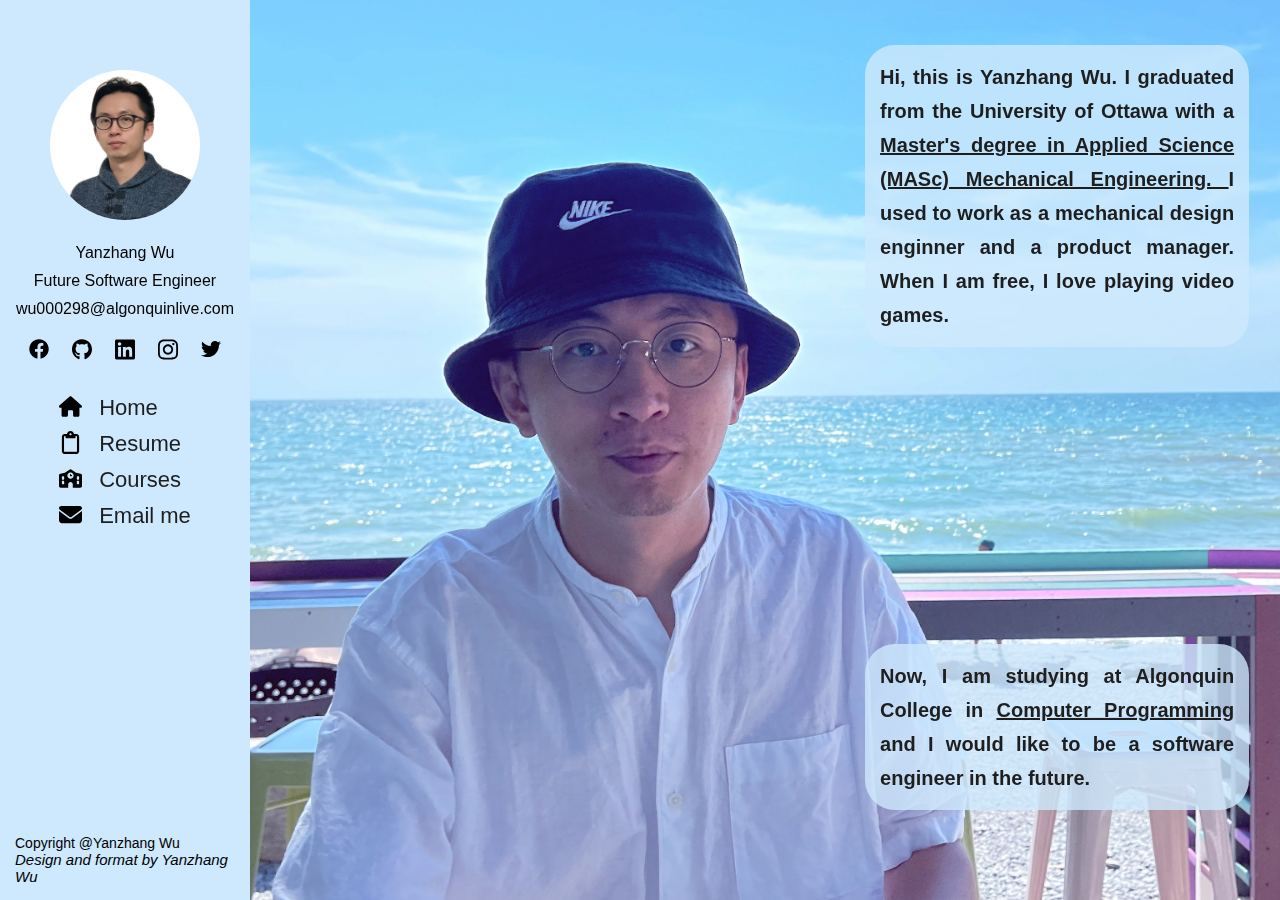
<file: index.html>
<!DOCTYPE html>
<html lang="en">

<head>
    <meta charset="UTF-8">
    <meta http-equiv="X-UA-Compatible" content="IE=edge">
    <meta name="viewport" content="width=device-width, initial-scale=1.0">
    <title>Yanzhang Wu</title>

    <link rel="stylesheet" type="text/css" href="./styles/index.css">
</head>

<body>

    <!-- Hamburger menu -->
    <div class="hamburger_menu">
        <input type="checkbox" id="toggle">
        <label for="toggle">
            <span class="hamburger_container">
                <span></span>
                <span></span>
            </span>
        </label>

        <!-- Header -->
        <header class="header">
            <div class="prev-introduction">
                <img class="head-photo" src="./Images/headphoto.jpg" alt="Yanzhang head photo">

                <div class="contact">
                    <p class="">Yanzhang Wu</p>
                    <p class="">Future Software Engineer</p>
                    <p class="">wu000298@algonquinlive.com </p>
                </div>

                <div class="nav-container">
                    <ul class="social-media">
                        <li class="icon-link-item">
                            <a class="icon-link" href="https://www.facebook.com/profile.php?id=100087453994097">
                                <img src="./Images/icons/facebook.svg" alt="facebook icon">
                            </a>
                        </li>
                        <li class="icon-link-item">
                            <a class="icon-link" href="https://github.com/yzwu990/">
                                <img src="./Images/icons/github.svg" alt="github icon">
                            </a>
                        </li>
                        <li class="icon-link-item">
                            <a class="icon-link" href="https://www.linkedin.com/in/yanzhang-wu-731852236/">
                                <img src="./Images/icons/linkedin.svg" alt="linkedin icon">
                            </a>
                        </li>
                        <li class="icon-link-item">
                            <a class="icon-link" href="https://www.instagram.com/yzyzyzwu/">
                                <img src="./Images/icons/instagram.svg" alt="instagram icon">
                            </a>
                        </li>
                        <li class="icon-link-item">
                            <a class="icon-link" href="https://twitter.com/yzwu990">
                                <img src="./Images/icons/twitter.svg" alt="twitter icon">
                            </a>
                        </li>
                    </ul>
                </div>
            </div>

            <!-- Navigation Menu -->
            <nav id="navbar" class="navbar">
                <div class="">
                    <ul class="">
                        <li class="nav-item">
                            <a class="nav-link" href="index.html">Home</a>
                        </li>
                        <li class="nav-item">
                            <a class="nav-link" href="resume.html">Resume</a>
                        </li>
                        <li class="nav-item">
                            <a class="nav-link" href="courses.html">Courses</a>
                        </li>
                        <li class="nav-item">
                            <a class="nav-link" href="mailto:wu000298@algonquinlive.com" target="_blank">Email me</a>
                        </li>
                    </ul>
                </div>
            </nav>
        </header>

    </div>



    <!-- Page's main content -->
    <main id="main-index" class="main">
        <div class="intro1">
            <p>
                Hi, this is Yanzhang Wu. I graduated from the University of Ottawa
                with a
                <a href="https://catalogue.uottawa.ca/en/graduate/master-applied-science-mechanical-engineering/">
                    <b>
                        Master's degree in Applied Science (MASc) Mechanical
                        Engineering.
                    </b>
                </a>
                I used to work as a mechanical design enginner and a product
                manager. When I am free, I love playing video games.
            </p>
        </div>


        <div id="uottawa" class="uottawa">
            <img src="./Images/uOttawa.png" alt="logo of the University of Ottawa">
            <p>The University of Ottawa (French: Université d'Ottawa) is the largest English-French bilingual
                university in the world. The main campus locates in Ottawa, Ontario, Canada. In the 2022 U.S. News &
                World Report Best Global University Ranking, the university placed 199th in the world, and eighth in
                Canada, tied with the University of Waterloo.</p>
        </div>


        <div class="intro2">
            <p> Now, I am
                studying at Algonquin College in
                <a href="https://www.algonquincollege.com/sat/program/computer-programming/">
                    <b>
                        Computer Programming
                    </b>

                </a>
                and I
                would like to be a software engineer in the future.
            </p>
        </div>


        <div id="algonquin" class="algonquin">
            <img src="./Images/Algonquin_College_logo.png" alt="">
            <p>Algonquin College of Applied Arts and Technology is a publicly funded English-language college located in
                Ottawa, Ontario, Canada. It has been ranked among the Top 50 Research Colleges in Canada and has been
                recognized as one of Canada's top innovation leaders.</p>
        </div>
    </main>


    <span class="loader"></span>


    <!-- Footer -->
    <footer>
        <div>
            <p>Copyright @Yanzhang Wu</p>
            <p class="design">Design and format by Yanzhang Wu</p>
        </div>
    </footer>



</body>

</html>
</file>
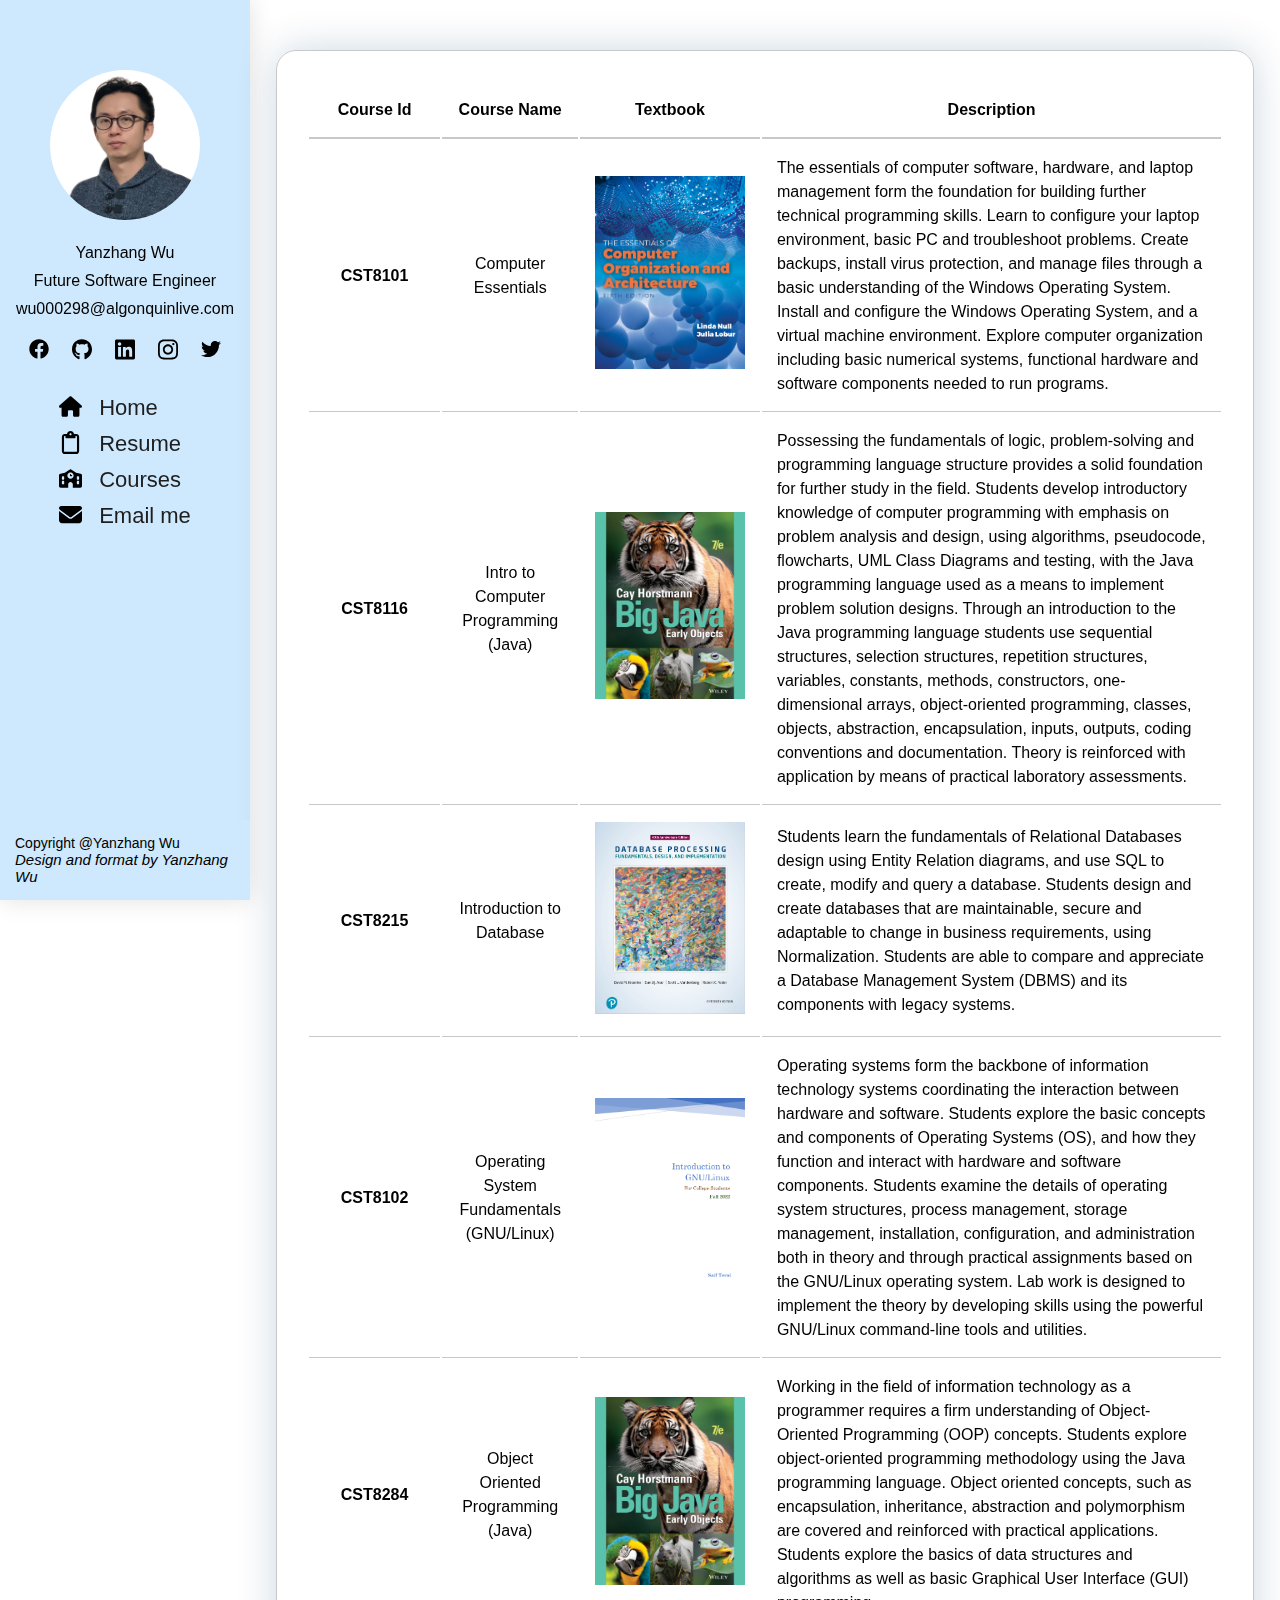
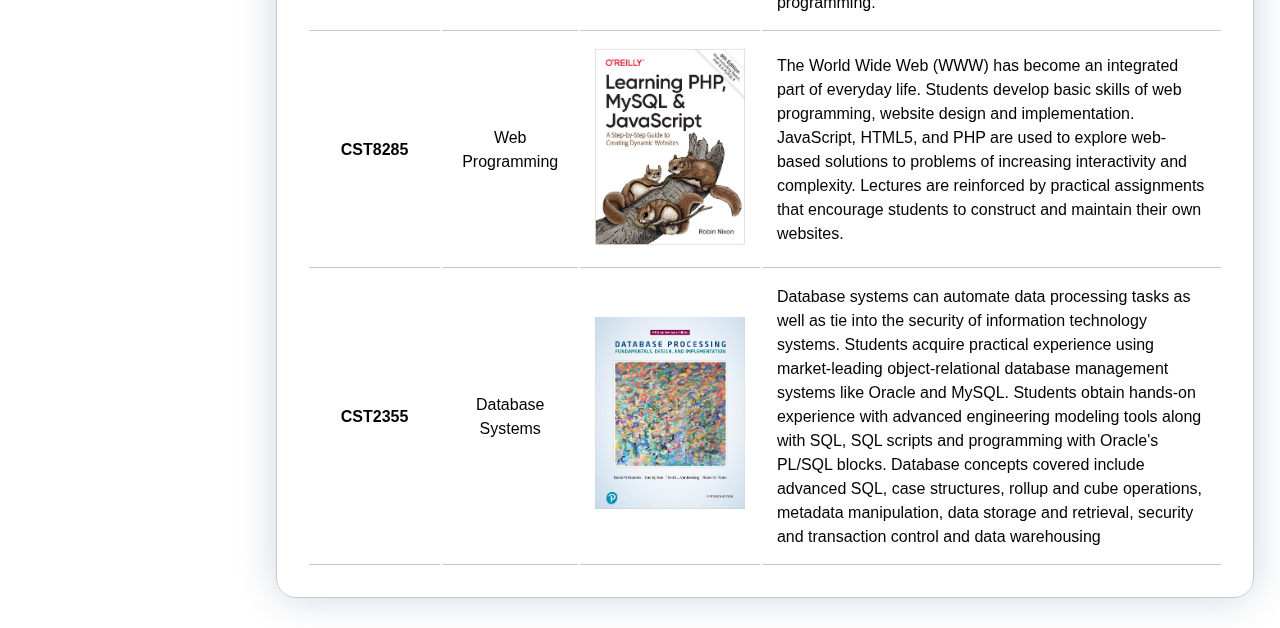
<file: courses.html>
<!DOCTYPE html>
<html lang="en">

<head>
    <meta charset="UTF-8">
    <meta http-equiv="X-UA-Compatible" content="IE=edge">
    <meta name="viewport" content="width=device-width, initial-scale=1.0">
    <title>Yanzhang Wu</title>
    <link rel="stylesheet" type="text/css" href="./styles/index.css">
    <link rel="stylesheet" type="text/css" href="./styles/courses.css">
</head>

<body>

    <!-- Hamburger menu -->
    <div class="hamburger_menu">
        <input type="checkbox" id="toggle">
        <label for="toggle">
            <span class="hamburger_container">
                <span></span>
                <span></span>
            </span>
        </label>
        <!-- Header -->
        <header class="header">
            <div class="prev-introduction">
                <img class="head-photo" src="./Images/headphoto.jpg" alt="Yanzhang head photo">

                <div class="contact">
                    <p class="">Yanzhang Wu</p>
                    <p class="">Future Software Engineer</p>
                    <p class="">wu000298@algonquinlive.com </p>
                </div>


                <div class="nav-container">
                    <ul class="social-media">
                        <li class="icon-link-item">
                            <a class="icon-link" href="https://www.facebook.com/profile.php?id=100087453994097">
                                <img src="./Images/icons/facebook.svg" alt="facebook icon">
                            </a>
                        </li>
                        <li class="icon-link-item">
                            <a class="icon-link" href="https://github.com/yzwu990/">
                                <img src="./Images/icons/github.svg" alt="github icon">
                            </a>
                        </li>
                        <li class="icon-link-item">
                            <a class="icon-link" href="https://www.linkedin.com/in/yanzhang-wu-731852236/">
                                <img src="./Images/icons/linkedin.svg" alt="linkedin icon">
                            </a>
                        </li>
                        <li class="icon-link-item">
                            <a class="icon-link" href="https://www.instagram.com/yzyzyzwu/">
                                <img src="./Images/icons/instagram.svg" alt="instagram icon">
                            </a>
                        </li>
                        <li class="icon-link-item">
                            <a class="icon-link" href="https://twitter.com/yzwu990">
                                <img src="./Images/icons/twitter.svg" alt="twitter icon">
                            </a>
                        </li>
                    </ul>
                </div>
            </div>

            <!-- Navigation Menu -->
            <nav id="navbar" class="navbar">
                <div class="">
                    <ul class="">
                        <li class="nav-item">
                            <a class="nav-link" href="index.html">Home</a>
                        </li>
                        <li class="nav-item">
                            <a class="nav-link" href="resume.html">Resume</a>
                        </li>
                        <li class="nav-item">
                            <a class="nav-link" href="courses.html">Courses</a>
                        </li>
                        <li class="nav-item">
                            <a class="nav-link" href="mailto:wu000298@algonquinlive.com" target="_blank">Email me</a>
                        </li>
                    </ul>
                </div>
            </nav>
        </header>

    </div>


    <!-- Page's main content -->
    <main id="main-courses" class="main">
        <!-- <div id="filters" class="filters-section">
            <div class="filters-main-container">

                <div>
                    <form class="filters-form">

                        <div class="filters-form-item search-bar-container">
                            <div><label for="search">Search</label></div>
                            <input type="search" id="search" name="search" placeholder="Search...">
                        </div>

                        <div class="filters-form-item filter-by-levels-container">
                            <div><label for="filter">Filter by</label></div>
                            <select id="filter" name="filter" class="general-select filter-select">
                                <option value="level1">Level 1</option>
                                <option value="level2">Level 2</option>
                                <option value="level3">Level 3</option>
                            </select>
                        </div>

                        <div class="filters-form-item sort-by-container">
                            <div><label for="sort">Sort Course ID by</label></div>
                            <select id="sort" name="sort" class="general-select sort-by-select">
                                <option value="low-to-high">Low to high</option>
                                <option value="high-to-low">High to low</option>
                            </select>
                        </div>

                        <div class="filters-form-item submit">
                            <button type="submit"> Apply filter </button>
                            <button type="reset"> Reset </button>
                        </div>




                    </form>

                </div>

            </div>
        </div> -->

        <div id="courses-tables" class="courses-tables-section">

            <div class="table-container">
                <table class="course-table">
                    <thead class="thead-row">
                        <tr>
                            <th scope="col" class="col-short">Course Id</th>
                            <th scope="col" class="col-short">Course Name</th>
                            <th scope="col" class="col-short">Textbook</th>
                            <th scope="col" class="col-long">Description</th>
                        </tr>
                    </thead>
                    <tbody>
                        <tr>
                            <th scope="row" class="col-short">CST8101</th>
                            <td class="col-short">Computer Essentials</td>
                            <td class="col-short"><img
                                    src="./Images/Testbook/TheEssentialofComputerOrganization&Architecture.png"
                                    alt="The Essential of Computer Organization& Architecture"></td>
                            <td class="col-long">The essentials of computer software, hardware, and laptop
                                management form the foundation for building further technical programming skills.
                                Learn to configure your laptop environment, basic PC and troubleshoot problems.
                                Create backups, install virus protection, and manage files through a basic
                                understanding of the Windows Operating System. Install and configure the Windows
                                Operating System, and a virtual machine environment. Explore computer organization
                                including basic numerical systems, functional hardware and software components
                                needed to run programs.</td>
                        </tr>
                        <tr>
                            <th scope="row" class="col-short">CST8116</th>
                            <td class="col-short">Intro to Computer Programming (Java)</td>
                            <td class="col-short"><img src="./Images/Testbook/BigJavaEarlyObjects.png"
                                    alt="Big Java Early Objects">
                            </td>
                            <td class="col-long">Possessing the fundamentals of logic, problem-solving and
                                programming language structure provides a solid foundation for further study in the
                                field. Students develop introductory knowledge of computer programming with emphasis
                                on problem analysis and design, using algorithms, pseudocode, flowcharts, UML Class
                                Diagrams and testing, with the Java programming language used as a means to
                                implement problem solution designs. Through an introduction to the Java programming
                                language students use sequential structures, selection structures, repetition
                                structures, variables, constants, methods, constructors, one-dimensional arrays,
                                object-oriented programming, classes, objects, abstraction, encapsulation, inputs,
                                outputs, coding conventions and documentation. Theory is reinforced with application
                                by means of practical laboratory assessments.</td>
                        </tr>
                        <tr>
                            <th scope="row" class="col-short">CST8215</th>
                            <td class="col-short">Introduction to Database</td>
                            <td class="col-short"><img src="./Images/Testbook/DatabaseProcessing.png"
                                    alt="Database Processing"></td>
                            <td class="col-long">Students learn the fundamentals of Relational Databases design
                                using Entity Relation diagrams, and use SQL to create, modify and query a database.
                                Students design and create databases that are maintainable, secure and adaptable to
                                change in business requirements, using Normalization. Students are able to compare
                                and appreciate a Database Management System (DBMS) and its components with legacy
                                systems.</td>
                        </tr>
                        <tr>
                            <th scope="row" class="col-short">CST8102</th>
                            <td class="col-short">Operating System Fundamentals (GNU/Linux)</td>
                            <td class="col-short"><img src="./Images/Testbook/IntroductiontoGNULinux.png"
                                    alt="Introduction to GNU Linux"></td>
                            <td class="col-long">Operating systems form the backbone of information technology
                                systems coordinating the interaction between hardware and software. Students explore
                                the basic concepts and components of Operating Systems (OS), and how they function
                                and interact with hardware and software components. Students examine the details of
                                operating system structures, process management, storage management, installation,
                                configuration, and administration both in theory and through practical assignments
                                based on the GNU/Linux operating system. Lab work is designed to implement the
                                theory by developing skills using the powerful GNU/Linux command-line tools and
                                utilities.</td>
                        </tr>

                        <tr>
                            <th scope="row" class="col-short">CST8284</th>
                            <td class="col-short">Object Oriented Programming (Java)</td>
                            <td class="col-short"><img src="./Images/Testbook/BigJavaEarlyObjects.png"
                                    alt="Big Java Early Objects"></td>
                            <td class="col-long">Working in the field of information technology as a programmer
                                requires a firm understanding of Object-Oriented Programming (OOP) concepts.
                                Students explore object-oriented programming methodology using the Java programming
                                language. Object oriented concepts, such as encapsulation, inheritance, abstraction
                                and polymorphism are covered and reinforced with practical applications. Students
                                explore the basics of data structures and algorithms as well as basic Graphical User
                                Interface (GUI) programming.</td>
                        </tr>

                        <tr>
                            <th scope="row" class="col-short">CST8285</th>
                            <td class="col-short">Web Programming</td>
                            <td class="col-short"><img src="./Images/Testbook/LearningPHP,MySQLandJavaScript.png"
                                    alt="Learning PHP, MySQL and JavaScript"></td>
                            <td class="col-long">The World Wide Web (WWW) has become an integrated part of everyday
                                life. Students develop basic skills of web programming, website design and
                                implementation. JavaScript, HTML5, and PHP are used to explore web-based solutions
                                to problems of increasing interactivity and complexity. Lectures are reinforced by
                                practical assignments that encourage students to construct and maintain their own
                                websites.</td>
                        </tr>

                        <tr>
                            <th scope="row" class="col-short">CST2355</th>
                            <td class="col-short">Database Systems</td>
                            <td class="col-short"><img src="./Images/Testbook/DatabaseProcessing.png"
                                    alt="Database Processing"></td>
                            <td class="col-long">Database systems can automate data processing tasks as well as tie
                                into the security of information technology systems. Students acquire practical
                                experience using market-leading object-relational database management systems like
                                Oracle and MySQL. Students obtain hands-on experience with advanced engineering
                                modeling tools along with SQL, SQL scripts and programming with Oracle's PL/SQL
                                blocks. Database concepts covered include advanced SQL, case structures, rollup and
                                cube operations, metadata manipulation, data storage and retrieval, security and
                                transaction control and data warehousing</td>
                        </tr>






                    </tbody>

                </table>
            </div>

        </div>
    </main>

    <!-- footer -->
    <footer>
        <div>
            <p>Copyright @Yanzhang Wu</p>
            <p class="design">Design and format by Yanzhang Wu</p>
        </div>
    </footer>

</body>

</html>
</file>
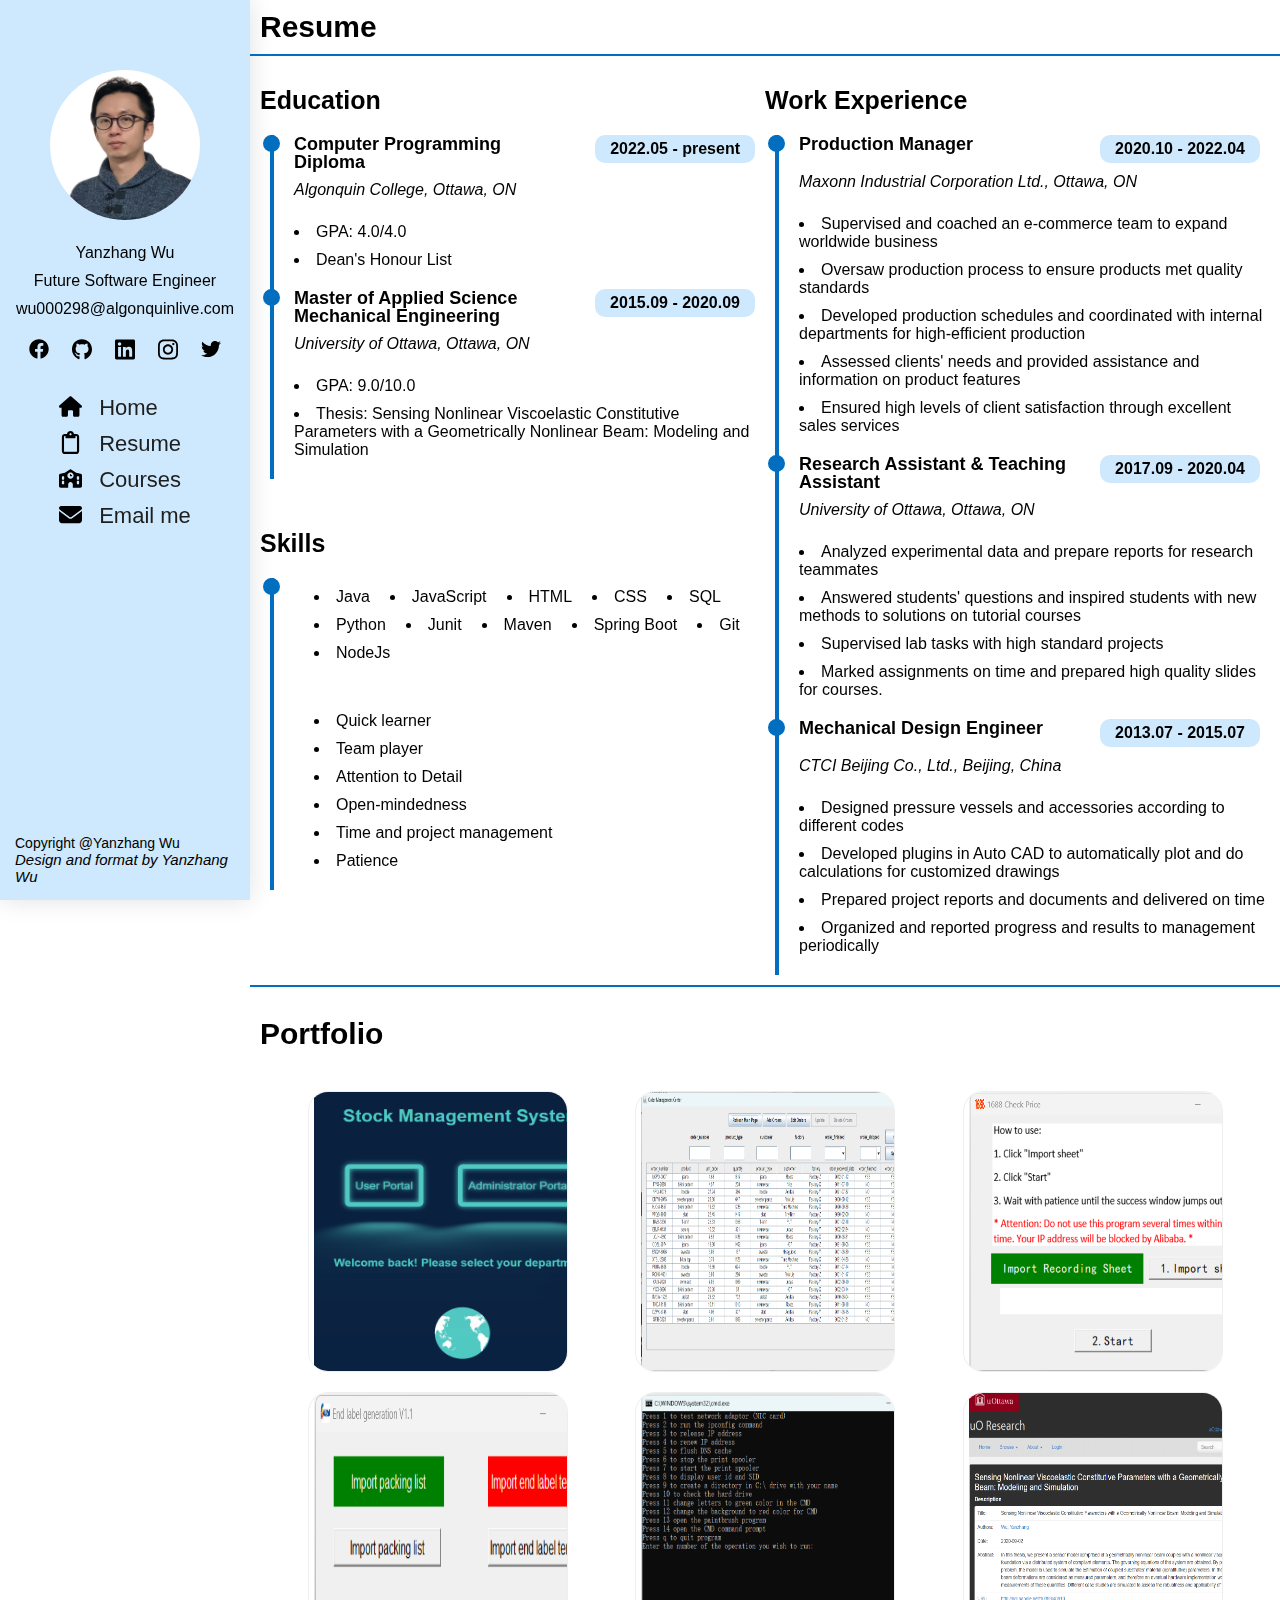
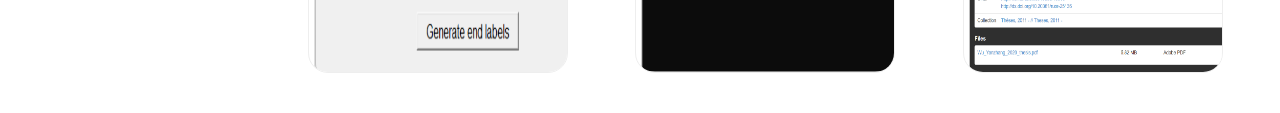
<file: resume.html>
<!DOCTYPE html>
<html lang="en">

<head>
    <meta charset="UTF-8">
    <meta http-equiv="X-UA-Compatible" content="IE=edge">
    <meta name="viewport" content="width=device-width, initial-scale=1.0">
    <title>Yanzhang Wu</title>
    <link rel="stylesheet" type="text/css" href="./styles/index.css">
    <link rel="stylesheet" type="text/css" href="./styles/resume.css">
</head>

<body>

    <!-- Hamburger menu -->
    <div class="hamburger_menu">
        <input type="checkbox" id="toggle">
        <label for="toggle">
            <span class="hamburger_container">
                <span></span>
                <span></span>
            </span>
        </label>
        <!-- Header -->
        <header class="header">
            <div class="prev-introduction">
                <img class="head-photo" src="./Images/headphoto.jpg" alt="Yanzhang head photo">

                <div class="contact">
                    <p class="">Yanzhang Wu</p>
                    <p class="">Future Software Engineer</p>
                    <p class="">wu000298@algonquinlive.com </p>
                </div>


                <div class="nav-container">
                    <ul class="social-media">
                        <li class="icon-link-item">
                            <a class="icon-link" href="https://www.facebook.com/profile.php?id=100087453994097">
                                <img src="./Images/icons/facebook.svg" alt="facebook icon">
                            </a>
                        </li>
                        <li class="icon-link-item">
                            <a class="icon-link" href="https://github.com/yzwu990/">
                                <img src="./Images/icons/github.svg" alt="github icon">
                            </a>
                        </li>
                        <li class="icon-link-item">
                            <a class="icon-link" href="https://www.linkedin.com/in/yanzhang-wu-731852236/">
                                <img src="./Images/icons/linkedin.svg" alt="linkedin icon">
                            </a>
                        </li>
                        <li class="icon-link-item">
                            <a class="icon-link" href="https://www.instagram.com/yzyzyzwu/">
                                <img src="./Images/icons/instagram.svg" alt="instagram icon">
                            </a>
                        </li>
                        <li class="icon-link-item">
                            <a class="icon-link" href="https://twitter.com/yzwu990">
                                <img src="./Images/icons/twitter.svg" alt="twitter icon">
                            </a>
                        </li>
                    </ul>
                </div>
            </div>

            <!-- Navigation Menu -->
            <nav id="navbar" class="navbar">
                <div class="">
                    <ul class="">
                        <li class="nav-item">
                            <a class="nav-link" href="index.html">Home</a>
                        </li>
                        <li class="nav-item">
                            <a class="nav-link" href="resume.html">Resume</a>
                        </li>
                        <li class="nav-item">
                            <a class="nav-link" href="courses.html">Courses</a>
                        </li>
                        <li class="nav-item">
                            <a class="nav-link" href="mailto:wu000298@algonquinlive.com" target="_blank">Email me</a>
                        </li>
                    </ul>
                </div>
            </nav>
        </header>

    </div>


    <!-- Page's main content -->
    <main id="main-resume" class="main">
        <section id="resume" class="resume-section">

            <div class="resume-main-container">
                <h2>Resume</h2>
                <div class="resume-main-row">
                    <div class="education-container">
                        <h3>
                            Education
                        </h3>
                        <div class="resume-item">
                            <div class="resume-item-title">
                                <h4>Computer Programming Diploma</h4>
                                <h5>2022.05 - present</h5>
                            </div>
                            <p class="institute">Algonquin College, Ottawa, ON</p>
                            <ul>
                                <li>GPA: 4.0/4.0</li>
                                <li>Dean's Honour List </li>
                            </ul>

                        </div>
                        <div class="resume-item">
                            <div class="resume-item-title">
                                <h4>Master of Applied Science Mechanical Engineering</h4>
                                <h5>2015.09 - 2020.09
                                </h5>
                            </div>
                            <p class="institute">University of Ottawa, Ottawa, ON</p>
                            <ul>
                                <li>GPA: 9.0/10.0</li>
                                <li>Thesis: Sensing Nonlinear Viscoelastic Constitutive Parameters with a Geometrically
                                    Nonlinear Beam: Modeling and Simulation</li>
                            </ul>
                        </div>

                        <div class="skill-container">
                            <h3>Skills</h3>

                            <div class="resume-item">

                                <ul class="hard-skills">
                                    <li>Java</li>
                                    <li>JavaScript</li>
                                    <li>HTML</li>
                                    <li>CSS</li>
                                    <li>SQL</li>
                                    <li>Python</li>
                                    <li>Junit</li>
                                    <li>Maven</li>
                                    <li>Spring Boot</li>
                                    <li>Git</li>
                                    <li>NodeJs</li>
                                </ul>

                                <ul class="soft-skills">
                                    <li>Quick learner</li>
                                    <li>Team player</li>
                                    <li>Attention to Detail</li>
                                    <li>Open-mindedness </li>
                                    <li>Time and project management</li>
                                    <li>Patience</li>
                                </ul>



                            </div>


                        </div>



                    </div>


                    <div class="experience-container">
                        <h3>
                            Work Experience
                        </h3>
                        <div class="resume-item">
                            <div class="resume-item-title">
                                <h4>Production Manager</h4>
                                <h5>2020.10 - 2022.04</h5>
                            </div>
                            <p class="institute">Maxonn Industrial Corporation Ltd., Ottawa, ON</p>
                            <ul>
                                <li>Supervised and coached an e-commerce team to expand worldwide business</li>
                                <li>Oversaw production process to ensure products met quality standards </li>
                                <li>Developed production schedules and coordinated with internal departments for
                                    high-efficient production</li>
                                <li>Assessed clients' needs and provided assistance and information on product features
                                </li>
                                <li>Ensured high levels of client satisfaction through excellent sales services</li>

                            </ul>
                        </div>

                        <div class="resume-item">
                            <div class="resume-item-title">
                                <h4>Research Assistant &amp; Teaching Assistant</h4>
                                <h5>2017.09 - 2020.04</h5>
                            </div>
                            <p class="institute">University of Ottawa, Ottawa, ON</p>
                            <ul>
                                <li>Analyzed experimental data and prepare reports for research teammates</li>
                                <li>Answered students' questions and inspired students with new methods to solutions on
                                    tutorial courses
                                </li>
                                <li>Supervised lab tasks with high standard projects</li>
                                <li>Marked assignments on time and prepared high quality slides for courses.</li>
                            </ul>
                        </div>

                        <div class="resume-item">
                            <div class="resume-item-title">
                                <h4>Mechanical Design Engineer</h4>
                                <h5>2013.07 - 2015.07</h5>
                            </div>
                            <p class="institute">CTCI Beijing Co., Ltd., Beijing, China</p>
                            <ul>
                                <li>Designed pressure vessels and accessories according to different codes</li>
                                <li>Developed plugins in Auto CAD to automatically plot and do calculations for
                                    customized drawings</li>
                                <li>Prepared project reports and documents and delivered on time</li>
                                <li>Organized and reported progress and results to management periodically</li>
                            </ul>
                        </div>

                    </div>
                </div>
            </div>
        </section>

        <!-- Portfolio -->
        <section id="projects" class="projects-section">
            <div class="projects-main-container">

                <h2>Portfolio</h2>
                <div class="projects-main-row">

                    <div class="project-item">
                        <div class="project-item-inner">
                            <img class="project-image" src="./Images/ProductManagement.png" alt="">
                            <div class="project-text-container">
                                <a href="http://www.managementdemo.click/">
                                    A product management system deployed on Amazon AWS
                                </a>
                            </div>
                        </div>
                    </div>



                    <div class="project-item">
                        <div class="project-item-inner">
                            <img class="project-image" src="./Images/OrderManagement.png" alt="">
                            <div class="project-text-container">
                                <a href="https://github.com/yzwu990/OrderManagement-JavaSwing">
                                    A Java Swing and MySQL Order Management System
                                </a>
                            </div>
                        </div>
                    </div>

                    <div class="project-item">
                        <div class="project-item-inner">
                            <img class="project-image" src="./Images/PriceCheck.png" alt="">
                            <div class="project-text-container">
                                <a href="https://github.com/yzwu990/1688PriceCheck">
                                    A Web Scraper to collect prices, stocks, and other information on 1688
                                </a>

                            </div>
                        </div>
                    </div>

                    <div class="project-item">
                        <div class="project-item-inner">
                            <img class="project-image" src="./Images/EndLabel.png" alt="">
                            <div class="project-text-container">
                                <a href="https://github.com/yzwu990/1688PriceCheck">
                                    A software to automatically generate endlabels according to templates
                                </a>
                            </div>
                        </div>
                    </div>

                    <div class="project-item">
                        <div class="project-item-inner">
                            <img class="project-image" src="./Images/bash.png" alt="">
                            <div class="project-text-container">
                                <a href="https://github.com/yzwu990/1688PriceCheck">
                                    A bash program to run several commands. For example, test network adaptor, renew IP
                                    address and so on
                                </a>
                            </div>
                        </div>
                    </div>




                    <div class="project-item">
                        <div class="project-item-inner">
                            <img class="project-image" src="./Images/Thesis.png" alt="">
                            <div class="project-text-container">
                                <a href="https://ruor.uottawa.ca/handle/10393/40910">
                                    Master Thesis: Sensing Nonlinear Viscoelastic Constitutive Parameters with a
                                    Geometrically Nonlinear Beam: Modeling and Simulation
                                </a>
                            </div>
                        </div>
                    </div>

                </div>

            </div>
        </section>
    </main>

    <footer>
        <div>
            <p>Copyright @Yanzhang Wu</p>
            <p class="design">Design and format by Yanzhang Wu</p>
        </div>
    </footer>

</body>

</html>
</file>
<file: styles/index.css>
/* Global Styles*/

* {
  margin: 0;
  padding: 0;
  box-sizing: border-box;
  font-family: Arial, Helvetica, sans-serif;
}

@keyframes fadeInAnimation {
  0% {
    /* opacity: 0; */
    transform: scale(0);
  }
  100% {
    /* opacity: 1; */
    transform: scale(1);
  }
}

/*--------------------------------------------------------------
# hamburger_menu
--------------------------------------------------------------*/

/* Hamburger menu will be shown on small and medium screens.
   It is hidden on large screens.
*/

/* [ON SMALL SCREENS] */
@media screen and (max-width: 600px) {
  .hamburger_menu #toggle {
    display: none;
  }

  .hamburger_menu {
    width: 100%;
    height: 40px;
    background-color: #cee9fd;
  }

  .hamburger_menu label {
    display: block;
    width: 48px;
    height: 48px;
  }
  .hamburger_menu label .hamburger_container {
    display: block;
    position: relative;
    top: 13px;
    left: 14px;
    width: 20px;
    height: 20px;
  }
  .hamburger_menu label .hamburger_container span {
    position: relative;
    top: 0;
    display: block;
    height: 2px;
    background-color: #fff;
    /* Add animation */
    transition: transform 0.2s ease-in-out, top 0.2s ease-in-out 0.2s;
  }

  .hamburger_menu label .hamburger_container span:nth-child(2) {
    top: 10px;
  }

  /* First line */
  /* Use + to find adjacent sibling label */
  .hamburger_menu
    #toggle:checked
    + label
    .hamburger_container
    span:nth-child(1) {
    top: 7px;
    transform: rotate(45deg);
    /* Add animation */
    transition: top 0.2s ease-in-out, transform 0.2s ease-in-out 0.2s;
  }

  /* Second line */
  .hamburger_menu
    #toggle:checked
    + label
    .hamburger_container
    span:nth-child(2) {
    top: 5px;
    transform: rotate(-45deg);
    transition: top 0.2s ease-in-out, transform 0.2s ease-in-out 0.2s;
  }
}

/* [ON MEDIUM SCREENS] */

@media screen and (min-width: 601px) and (max-width: 1023px) {
  .hamburger_menu #toggle {
    display: none;
  }

  .hamburger_menu {
    width: 100%;
    height: 40px;
    background-color: #cee9fd;
  }

  .hamburger_menu label {
    display: block;
    width: 48px;
    height: 48px;
  }

  .hamburger_menu label .hamburger_container {
    display: block;
    position: relative;
    top: 13px;
    left: 14px;
    width: 20px;
    height: 20px;
  }

  .hamburger_menu label .hamburger_container span {
    position: relative;
    top: 0;
    display: block;
    height: 2px;
    background-color: #fff;
    transition: transform 0.2s ease-in-out, top 0.2s ease-in-out 0.2s;
  }

  .hamburger_menu label .hamburger_container span:nth-child(2) {
    top: 10px;
  }

  .hamburger_menu
    #toggle:checked
    + label
    .hamburger_container
    span:nth-child(1) {
    top: 7px;
    transform: rotate(45deg);
    transition: top 0.2s ease-in-out, transform 0.2s ease-in-out 0.2s;
  }

  .hamburger_menu
    #toggle:checked
    + label
    .hamburger_container
    span:nth-child(2) {
    top: 5px;
    transform: rotate(-45deg);
    transition: top 0.2s ease-in-out, transform 0.2s ease-in-out 0.2s;
  }
}

/* [ON LARGE SCREENS] */
@media screen and (min-width: 1024px) {
  .hamburger_menu #toggle {
    display: none;
  }
}

/*--------------------------------------------------------------
# Header
--------------------------------------------------------------*/

/* Header is hidden by default on small and medium screens.
   It can be pulled out from hamburger menu.
   Header is fixed at the left on large screens.
*/

/* [ON SMALL SCREENS] */
@media screen and (max-width: 600px) {
  /* Fade in from top when click hamburger menu */
  #toggle:checked ~ .header {
    transform: scaleY(1);
    opacity: 1;
  }

  .header {
    /* Static styles */
    width: 200px;
    top: -8px;
    position: relative;
    background-color: #cee9fd;
    height: 65vh;
    display: flex;
    flex-direction: column;
    align-items: center;
    text-align: center;
    row-gap: 20px;
    box-shadow: 20px 20px 24px 0 rgb(0 0 0 / 12%);
    z-index: 1;
    border-radius: 0 0 20px 20px;

    /* Dynamic styles */
    transform: scaleY(0);
    transition: all 0.4s ease-in-out;
    transform-origin: 50% 0;
    background-color: #cee9fd;
    opacity: 1;
  }

  .prev-introduction {
    margin-top: 20px;
  }

  .head-photo {
    width: 100px;
    border-radius: 50%;
    margin: 10px;
  }

  .contact p {
    margin: 10px 5px;
    font-size: 13px;
  }

  .social-media {
    margin-top: 10px;
  }

  .nav-container ul {
    display: flex;
    justify-content: space-evenly;
    align-items: center;
  }

  .nav-container ul li {
    width: 15px;
  }

  li {
    list-style: none;
  }

  .navbar {
    font-size: 15px;
  }

  .navbar ul {
    text-align: left;
  }

  .navbar ul li {
    margin: 10px 20px;
    padding-left: 40px;
  }

  /* Icons for links */
  .navbar ul li:nth-child(1) {
    background-image: url(../Images/icons/house-solid.svg);
    background-repeat: no-repeat;
    background-position: 3%;
  }

  .navbar ul li:nth-child(2) {
    background-image: url(../Images/icons/clipboard-regular.svg);
    background-repeat: no-repeat;
    background-position: 6%;
  }

  .navbar ul li:nth-child(3) {
    background-image: url(../Images/icons/school-solid.svg);
    background-repeat: no-repeat;
  }

  .navbar ul li:nth-child(4) {
    background-image: url(../Images/icons/envelope-solid.svg);
    background-repeat: no-repeat;
    /* background-size: 23px 23px; */
    background-position: 3%;
  }

  .nav-link {
    text-decoration: none;
  }
}

/* [ON MEDIUM SCREENS] */
@media screen and (min-width: 601px) and (max-width: 1023px) {
  #toggle:checked ~ .header {
    transform: scaleY(1);
    opacity: 1;
  }

  .header {
    /* Static styles */
    width: 200px;
    top: -9px;
    position: relative;
    background-color: #cee9fd;
    height: 400px;
    display: flex;
    flex-direction: column;
    align-items: center;
    text-align: center;
    box-shadow: 20px 20px 24px 0 rgb(0 0 0 / 12%);
    z-index: 1;
    border-radius: 0 0 20px 20px;

    /* Dynamic styles */
    transform: scaleY(0);
    transition: all 0.4s ease-in-out;
    transform-origin: 50% 0;
    background-color: #cee9fd;
    opacity: 1;
  }

  .head-photo {
    width: 100px;
    border-radius: 50%;
    margin-top: 10px;
  }

  .contact p {
    margin: 10px 5px;
    font-size: 13px;
  }

  .social-media {
    margin-top: 20px;
    margin-bottom: 10px;
  }

  .nav-container ul {
    display: flex;
    justify-content: space-evenly;
    align-items: center;
  }

  .nav-container ul li {
    width: 15px;
  }

  li {
    list-style: none;
  }

  .navbar {
    font-size: 15px;
  }

  .navbar ul {
    text-align: left;
  }

  .navbar ul li {
    margin: 10px 20px;
    padding-left: 40px;
  }

  /* Icons for links */
  .navbar ul li:nth-child(1) {
    background-image: url(../Images/icons/house-solid.svg);
    background-repeat: no-repeat;
    background-position: 3%;
  }

  .navbar ul li:nth-child(2) {
    background-image: url(../Images/icons/clipboard-regular.svg);
    background-repeat: no-repeat;
    background-position: 6%;
  }

  .navbar ul li:nth-child(3) {
    background-image: url(../Images/icons/school-solid.svg);
    background-repeat: no-repeat;
  }

  .navbar ul li:nth-child(4) {
    background-image: url(../Images/icons/envelope-solid.svg);
    background-repeat: no-repeat;
    /* background-size: 23px 23px; */
    background-position: 3%;
  }

  .nav-link {
    text-decoration: none;
  }
}

/* [ON LARGE SCREENS] */
@media screen and (min-width: 1024px) {
  .header {
    width: 250px;
    left: 0;
    position: fixed;
    background-color: #cee9fd;
    height: 100%;
    display: flex;
    flex-direction: column;
    align-items: center;
    text-align: center;
    row-gap: 20px;
    box-shadow: 0 0 24px 0 rgb(0 0 0 / 12%);
  }

  .prev-introduction {
    margin-top: 50px;
  }

  .head-photo {
    width: 150px;
    border-radius: 50%;
    margin: 20px 20px 10px 20px;
  }

  .contact p {
    margin: 10px;
    font-size: 16px;
  }

  .social-media {
    margin-top: 20px;
  }

  .nav-container ul {
    display: flex;
    justify-content: space-evenly;
    align-items: center;
  }

  .nav-container ul li {
    width: 20px;
  }

  li {
    list-style: none;
  }

  .navbar {
    font-size: 22px;
  }

  .navbar ul {
    text-align: left;
  }

  .navbar ul li {
    margin: 10px 20px;
    padding-left: 40px;
  }

  /* Icons for links */
  .navbar ul li:nth-child(1) {
    background-image: url(../Images/icons/house-solid.svg);
    background-repeat: no-repeat;
    background-size: 23px 23px;
  }

  .navbar ul li:nth-child(2) {
    background-image: url(../Images/icons/clipboard-regular.svg);
    background-repeat: no-repeat;
    background-size: 23px 23px;
  }

  .navbar ul li:nth-child(3) {
    background-image: url(../Images/icons/school-solid.svg);
    background-repeat: no-repeat;
    background-size: 23px 23px;
  }

  .navbar ul li:nth-child(4) {
    background-image: url(../Images/icons/envelope-solid.svg);
    background-repeat: no-repeat;
    background-size: 23px 23px;
  }

  .nav-link {
    text-decoration: none;
  }
}

/*--------------------------------------------------------------
# Main
--------------------------------------------------------------*/
/* .uottawa and .algonquin have hover on large screens.
   They are directly visible on small and midium screens.
*/

/* [ON SMALL SCREENS] */
@media screen and (max-width: 600px) {
  .main {
    position: relative;
    height: 100vh;

    /** fadeIn main **/
    animation: fadeInAnimation ease 0.5s;
    animation-iteration-count: 1;
    animation-fill-mode: forwards;
  }

  #main-index {
    position: relative;
    background-image: url("../Images/background.jpeg");
    background-position: center;
    background-size: cover;
  }

  .intro1,
  .intro2,
  .uottawa,
  .algonquin {
    background-color: rgba(206, 233, 253, 0.8);
    font-size: 12px;
    color: rgb(30, 30, 30);
    line-height: 170%;
    padding: 5px;
    border-radius: 10px;
    text-align: justify;
    position: absolute;
  }
  .intro1 {
    top: 1%;
    width: 70%;
    margin-left: 4%;
    font-weight: bold;
  }

  .intro2 {
    top: 61%;
    width: 70%;
    margin-left: 4%;
    font-weight: bold;
  }

  .uottawa {
    top: 25%;
    width: 80%;
    margin-left: 15%;
    text-align: center;
  }

  .uottawa img {
    width: 100px;
  }

  .algonquin {
    top: 73%;
    width: 80%;
    text-align: center;
    margin-left: 15%;
  }

  .algonquin img {
    width: 100px;
  }
}

/* [ON MEDIUM SCREENS] */
@media screen and (min-width: 601px) and (max-width: 1023px) {
  .main {
    position: relative;
    height: 120vh;

    /** fadeIn main **/
    animation: fadeInAnimation ease 0.5s;
    animation-iteration-count: 1;
    animation-fill-mode: forwards;
  }

  #main-index {
    position: relative;
    background-image: url("../Images/background.jpeg");
    background-position: center;
    background-size: cover;
    display: flex;
    flex-direction: column;
    justify-content: space-around;
  }

  .intro1,
  .intro2,
  .uottawa,
  .algonquin {
    background-color: rgba(206, 233, 253, 0.8);
    font-size: 2vw;
    color: rgb(30, 30, 30);
    line-height: 150%;
    padding: 5px;
    border-radius: 10px;
    text-align: justify;
  }
  .intro1 {
    /* margin-left: 4%; */
    margin: 0 3px;
    font-weight: bold;
  }

  .intro2 {
    /* margin-left: 4%; */
    margin: 0 3px;
    font-weight: bold;
  }

  .uottawa {
    width: 99%;

    text-align: center;
    margin: 0 3px;
  }
  .uottawa img {
    width: 100px;
  }

  .algonquin {
    width: 99%;
    text-align: center;
    margin: 0 3px;
  }

  .algonquin img {
    width: 100px;
  }
}

/* [ON LARGE SCREENS] */
@media screen and (min-width: 1024px) {
  .main {
    position: relative;
    margin-left: 250px;
    height: 100vh;

    /** fadeIn main **/
    animation: fadeInAnimation ease 0.5s;
    animation-iteration-count: 1;
    animation-fill-mode: forwards;
  }

  #main-index {
    position: relative;
    background-image: url("../Images/background.jpeg");
    background-position: center;
    background-size: cover;
  }

  .intro1,
  .intro2,
  .uottawa,
  .algonquin {
    background-color: rgba(206, 233, 253, 0.8);
    font-size: 20px;
    color: rgb(30, 30, 30);
    line-height: 170%;
    padding: 15px;
    border-radius: 30px;
    text-align: justify;
    position: absolute;
  }

  .intro1 {
    right: 3%;
    top: 5%;
    width: 30vw;
    min-width: 150px;
    max-width: 800px;
    font-weight: bold;
  }

  .intro2 {
    right: 3%;
    bottom: 10%;
    width: 30vw;
    min-width: 150px;
    max-width: 800px;
    font-weight: bold;
  }

  .uottawa {
    left: 20px;
    top: 20px;
    width: 40vw;
    text-align: center;
    max-width: 1000px;
    min-width: 150px;
    visibility: hidden;

    /** animation **/
    opacity: 0;
    transition: opacity ease-in-out 0.5s;
  }

  .intro1:hover + .uottawa {
    visibility: visible;

    /** animation **/
    opacity: 1;
  }

  .algonquin {
    left: 20px;
    bottom: 60px;
    width: 40vw;
    text-align: center;
    max-width: 1000px;
    min-width: 150px;
    visibility: hidden;

    /** animation **/
    opacity: 0;
    transition: opacity ease-in-out 0.5s;
  }

  .intro2:hover + .algonquin {
    visibility: visible;

    /** animation **/
    opacity: 1;
  }

  a {
    color: rgb(30, 30, 30);
  }
}

/*--------------------------------------------------------------
# Footer
--------------------------------------------------------------*/

/* Footer is fixed at the bottom on small and medium screens.
   It is fixed at the left bottom on large screens
*/

/* [ON SMALL SCREENS]*/
@media screen and (max-width: 600px) {
  footer {
    padding: 5px;
    font-size: 10px;
    width: 100%;
    z-index: 1;
    background: #cee9fd;
    text-align: center;
  }

  .design {
    font-size: 10px;
    font-style: italic;
  }
}

/* [ON MEDIUM SCREENS] */
@media screen and (min-width: 600px) and (max-width: 1024px) {
  footer {
    padding: 5px;
    font-size: 1.5vw;
    width: 100%;
    z-index: 1;
    background: #cee9fd;
    text-align: center;
  }

  .design {
    font-size: 1.5vw;
    font-style: italic;
  }
}

/* [ON LARGE SCREENS] */
@media screen and (min-width: 1024px) {
  footer {
    padding: 15px;
    font-size: 14px;
    /* position:fixed on large screens*/
    position: fixed;
    left: 0;
    bottom: 0;
    width: 250px;
    z-index: 1;
    background: #cee9fd;
  }

  .design {
    font-size: 15px;
    font-style: italic;
  }
}
</file>
<file: styles/courses.css>
/** Courses Page**/

/*--------------------------------------------------------------
# Filter
--------------------------------------------------------------*/

/* Filter buttons have :hover on large screens.
   They have :active on small and medium screens.
 */

/* [ON SMALL SCREENS] */
@media screen and (max-width: 600px) {
  #main-courses {
    display: flex;
    flex-direction: column;
    /*main height should be unset, 
      otherwise the footer will stick at 100vh*/
    height: unset;
  }

  .filters-section {
    margin-left: auto;
    margin-right: auto;
    width: 95%;
    padding-top: 10px;
  }

  .courses-tables-section {
    margin-left: auto;
    margin-right: auto;
  }

  .filters-main-container {
    padding: 5px;
    border: 1px solid rgb(200, 200, 200);
    border-radius: 20px;
    /* min-height: 800px; */
  }

  .search-bar-container {
    border: none;
    padding: 0;
  }

  .search-bar-container input[type="search"] {
    width: 200px;
    border: 1px solid rgb(200, 200, 200);
    border-radius: 10px;
    padding: 10px 5px 10px 40px;
    font-size: 14px;
    line-height: 1.5;

    background-image: url("../Images/icons/magnifying-glass-solid.svg");
    background-repeat: no-repeat;
    background-position: left 0.75rem center;
    background-size: 16px 16px;
  }

  .search-bar-container input[type="search"]::placeholder {
    color: rgb(200, 200, 200);
  }

  .search-bar-container input[type="search"]:focus-visible {
    outline: #86b7fe auto 1px;
  }

  .filters-form {
    display: flex;
    flex-direction: column;
    justify-content: space-between;
  }

  .filters-form-item {
    margin: 10px 10px;
  }

  .submit {
    display: flex;
    justify-content: space-between;
    column-gap: 20px;
  }

  .general-select {
    padding: 10px 40px 10px 10px;
    width: 200px;
    border-radius: 10px;
    border: 1px solid rgb(200, 200, 200);
    font-size: 14px;
    font-weight: 400;
    line-height: 1.5;
    color: #212529;
    background-color: #fff;
    background-image: url("../Images/icons/chevron-down-solid.svg");
    background-repeat: no-repeat;
    background-position: right 0.75rem center;
    background-size: 12px 12px;
    appearance: none;
  }

  .general-select:focus-visible {
    outline: #86b7fe auto 1px;
  }

  .select-icon {
    position: absolute;
    width: 37px;
    padding: 10px;
  }

  .filters-form button {
    padding: 15px;
    color: #86b7fe;
    font-size: 16px;
    font-weight: 400;
    background-color: #fff;
    border-color: #86b7fe;
    border-width: 2px;
    border-radius: 10px;
    text-align: center;
    transition: color 0.15s ease-in-out, background-color 0.15s ease-in-out,
      border-color 0.15s ease-in-out, box-shadow 0.15s ease-in-out;
  }

  .filters-form button:active {
    padding: 15px;
    color: white;
    font-size: 16px;
    font-weight: 400;
    background-color: #86b7fe;
    text-align: center;
    transition: color 0.15s ease-in-out, background-color 0.15s ease-in-out,
      border-color 0.15s ease-in-out, box-shadow 0.15s ease-in-out;
  }
}

/* [ON MEDIUM SCREENS] */
@media screen and (min-width: 600px) and (max-width: 1024px) {
  #main-courses {
    display: flex;
    flex-direction: column;
    height: unset;
  }

  .filters-section {
    margin-left: auto;
    margin-right: auto;
    width: 95%;
    padding-top: 10px;
  }

  .courses-tables-section {
    margin-left: auto;
    margin-right: auto;
  }

  .filters-main-container {
    padding: 5px;
    border: 1px solid rgb(200, 200, 200);
    border-radius: 20px;
    /* min-height: 800px; */
  }

  .search-bar-container {
    border: none;
    padding: 0;
  }

  .search-bar-container input[type="search"] {
    width: 200px;
    border: 1px solid rgb(200, 200, 200);
    border-radius: 10px;
    padding: 10px 5px 10px 40px;
    font-size: 14px;
    line-height: 1.5;

    background-image: url("../Images/icons/magnifying-glass-solid.svg");
    background-repeat: no-repeat;
    background-position: left 0.75rem center;
    background-size: 16px 16px;
  }

  .search-bar-container input[type="search"]::placeholder {
    color: rgb(200, 200, 200);
  }

  .search-bar-container input[type="search"]:focus-visible {
    outline: #86b7fe auto 1px;
  }

  .filters-form {
    display: flex;
    flex-direction: row;
    flex-wrap: wrap;
    justify-content: space-around;
  }

  .filters-form-item {
    margin: 10px 10px;
  }

  .submit {
    display: flex;
    justify-content: space-between;
    column-gap: 20px;
  }

  .general-select {
    padding: 10px 40px 10px 10px;
    width: 200px;
    border-radius: 10px;
    border: 1px solid rgb(200, 200, 200);
    font-size: 14px;
    font-weight: 400;
    line-height: 1.5;
    color: #212529;
    background-color: #fff;
    background-image: url("../Images/icons/chevron-down-solid.svg");
    background-repeat: no-repeat;
    background-position: right 0.75rem center;
    background-size: 12px 12px;
    appearance: none;
  }

  .general-select:focus-visible {
    outline: #86b7fe auto 1px;
  }

  .select-icon {
    position: absolute;
    width: 37px;
    padding: 10px;
  }

  .filters-form button {
    padding: 15px;
    color: #86b7fe;
    font-size: 16px;
    font-weight: 400;
    background-color: #fff;
    border-color: #86b7fe;
    border-width: 2px;
    border-radius: 10px;
    text-align: center;
    transition: color 0.15s ease-in-out, background-color 0.15s ease-in-out,
      border-color 0.15s ease-in-out, box-shadow 0.15s ease-in-out;
  }

  .filters-form button:active {
    padding: 15px;
    color: white;
    font-size: 16px;
    font-weight: 400;
    background-color: #86b7fe;
    text-align: center;
    transition: color 0.15s ease-in-out, background-color 0.15s ease-in-out,
      border-color 0.15s ease-in-out, box-shadow 0.15s ease-in-out;
  }
}

/* [ON LARGE SCREENS] */
@media screen and (min-width: 1024px) {
  #main-courses {
    display: flex;
    flex-direction: column;
  }

  .filters-section {
    margin-left: auto;
    margin-right: auto;
    width: 95%;
    padding-top: 50px;
  }

  .courses-tables-section {
    margin-left: auto;
    margin-right: auto;
  }

  .filters-main-container {
    padding: 5px;
    border: 1px solid rgb(200, 200, 200);
    border-radius: 20px;
    /* min-height: 800px; */
  }

  .search-bar-container {
    border: none;
    padding: 0;
  }

  .search-bar-container input[type="search"] {
    width: 200px;
    border: 1px solid rgb(200, 200, 200);
    border-radius: 10px;
    padding: 10px 5px 10px 40px;
    font-size: 16px;
    line-height: 1.5;

    background-image: url("../Images/icons/magnifying-glass-solid.svg");
    background-repeat: no-repeat;
    background-position: left 0.75rem center;
    background-size: 16px 16px;
  }

  .search-bar-container input[type="search"]::placeholder {
    color: rgb(200, 200, 200);
  }

  .search-bar-container input[type="search"]:focus-visible {
    outline: #86b7fe auto 1px;
  }

  .filters-form {
    display: flex;
    justify-content: space-around;
    flex-wrap: wrap;
  }

  .filters-form-item {
    margin: 20px 10px;
  }

  .submit {
    display: flex;
    justify-content: space-between;
    column-gap: 20px;
  }

  .general-select {
    padding: 10px 40px 10px 10px;
    width: 200px;
    border-radius: 10px;
    border: 1px solid rgb(200, 200, 200);
    font-size: 16px;
    font-weight: 400;
    line-height: 1.5;
    color: #212529;
    background-color: #fff;
    background-image: url("../Images/icons/chevron-down-solid.svg");
    background-repeat: no-repeat;
    background-position: right 0.75rem center;
    background-size: 12px 12px;
    appearance: none;
  }

  .general-select:focus-visible {
    outline: #86b7fe auto 1px;
  }

  .select-icon {
    position: absolute;
    width: 37px;
    padding: 10px;
  }

  .filters-form button {
    padding: 15px;
    color: #86b7fe;
    font-size: 16px;
    font-weight: 400;
    background-color: #fff;
    border-color: #86b7fe;
    border-width: 2px;
    border-radius: 10px;
    text-align: center;
    transition: color 0.15s ease-in-out, background-color 0.15s ease-in-out,
      border-color 0.15s ease-in-out, box-shadow 0.15s ease-in-out;
  }

  .filters-form button:hover {
    padding: 15px;
    color: white;
    font-size: 16px;
    font-weight: 400;
    background-color: #86b7fe;
    text-align: center;
    transition: color 0.15s ease-in-out, background-color 0.15s ease-in-out,
      border-color 0.15s ease-in-out, box-shadow 0.15s ease-in-out;
    cursor: pointer;
  }
}

/*--------------------------------------------------------------
# Table
--------------------------------------------------------------*/

/* Table is too wide on small screens. overflow:scroll is adopted.*/

/* [ON SMALL SCREENS] */
@media screen and (max-width: 600px) {
  .courses-tables-section {
    width: 95%;
    padding-top: 10px;
    padding-bottom: 10px;
  }

  .table-container {
    font-size: 16px;
    font-weight: 400;
    line-height: 1.5;

    /* overflow is adopted here,
       so the table width is 100% */
    table-layout: fixed;
    word-wrap: break-word;
    overflow: scroll;
  }

  .course-table {
    padding: 15px;
    border: 1px solid rgb(200, 200, 200);
    border-radius: 20px;
  }

  .course-table .thead-row tr th {
    border-bottom: 2px solid rgb(200, 200, 200);
  }

  .course-table tbody tr th,
  .course-table tbody tr td {
    border-bottom: 1px solid rgb(200, 200, 200);
  }

  .course-table .col-short {
    width: 15%;
    text-align: center;
  }

  .course-table .col-long {
    width: 55%;
  }

  .course-table > :not(caption) > * > * {
    padding: 10px 10px;
    background-color: white;
    border-bottom-width: 1px;
  }

  .col-short img {
    width: 100px;
  }
}

/* [ON MEDIUM SCREENS] */
@media screen and (min-width: 600px) and (max-width: 1024px) {
  .courses-tables-section {
    width: 95%;
    padding-top: 10px;
    padding-bottom: 10px;
  }

  .table-container {
    font-size: 16px;
    font-weight: 400;
    line-height: 1.5;
    table-layout: fixed;
    word-wrap: break-word;
    overflow: scroll;
  }

  .course-table {
    padding: 30px;
    border: 1px solid rgb(200, 200, 200);
    border-radius: 20px;
  }

  .course-table .thead-row tr th {
    border-bottom: 2px solid rgb(200, 200, 200);
  }

  .course-table tbody tr th,
  .course-table tbody tr td {
    border-bottom: 1px solid rgb(200, 200, 200);
  }

  .course-table .col-short {
    width: 15%;
    text-align: center;
  }

  .course-table .col-long {
    width: 55%;
  }

  .course-table > :not(caption) > * > * {
    padding: 15px 15px;
    background-color: white;
    border-bottom-width: 1px;
  }

  .col-short img {
    width: 100px;
  }
}

/* [ON LARGE SCREENS] */
@media screen and (min-width: 1024px) {
  /*** table ***/

  .courses-tables-section {
    width: 95%;
    padding-top: 50px;
    padding-bottom: 30px;
  }

  .table-container {
    font-size: 16px;
    font-weight: 400;
    line-height: 1.5;
  }

  .course-table {
    padding: 30px;
    border: 1px solid rgb(200, 200, 200);
    border-radius: 20px;
    box-shadow: 0 0 40px rgb(2 59 109 / 20%);
  }

  .course-table .thead-row tr th {
    border-bottom: 2px solid rgb(200, 200, 200);
  }

  .course-table tbody tr th,
  .course-table tbody tr td {
    border-bottom: 1px solid rgb(200, 200, 200);
  }

  .course-table .col-short {
    width: 15%;
    text-align: center;
  }

  .course-table .col-long {
    width: 55%;
  }

  .course-table > :not(caption) > * > * {
    padding: 15px 15px;
    background-color: white;
    border-bottom-width: 1px;
  }

  .col-short img {
    width: 150px;
  }
}
</file>
<file: styles/resume.css>
/*--------------------------------------------------------------
# Resume page
--------------------------------------------------------------*/
/* Resume is one column on small screens.
   It will be two columns on medium and large screens
*/

/* [ON SMALL SCREENS] */
@media screen and (max-width: 600px) {
  #main-resume {
    height: 100%;
  }

  .resume-main-container {
    margin-left: auto;
    margin-right: auto;
    margin-bottom: 20px;
    width: 100%;
    max-width: 1320px;
  }

  .education-container,
  .experience-container {
    width: 100%;
  }

  h2 {
    font-size: 26px;
    padding: 10px;
  }

  .resume-main-row {
    display: flex;
    flex-direction: column;
    padding: 10px;
    border-top: 2px solid #026ec0;
    border-bottom: 2px solid #026ec0;
  }

  .resume-main-row h3 {
    font-size: 20px;
    font-weight: 700;
    margin-top: 10px;
    margin-bottom: 10px;
  }

  .resume-item {
    padding: 0 0 20px 20px;
    border-left: 4px solid #026ec0;
    position: relative;
    margin: 0 0 0 10px;
  }

  .resume-item ul li {
    list-style: inside;
    margin-top: 10px;
    font-size: 13px;
  }

  .institute {
    margin-bottom: 10px;
    font-style: italic;
  }

  .resume-item-title {
    display: flex;
    justify-content: flex-start;
    margin-right: 10px;
    align-items: flex-start;
  }

  .resume-item h4 {
    line-height: 15px;
    font-size: 15px;
    font-weight: 600;
    margin-bottom: 10px;
    max-width: 60%;
  }

  .resume-item h5 {
    font-size: 12px;
    background: #cee9fd;
    padding: 5px 5px;
    display: inline-block;
    font-weight: 600;
    margin-bottom: 10px;
    border-radius: 10px;
    margin-left: auto;
  }

  /* Bullet points for titles */
  .resume-item::before {
    content: "";
    position: absolute;
    width: 17px;
    height: 17px;
    border-radius: 50px;
    left: -11px;
    top: 0;
    background: #026ec0;
    border: 2px solid #026ec0;
    box-sizing: border-box;
  }

  .skill-container,
  .soft-skills {
    margin-top: 20px;
  }

  .hard-skills {
    display: flex;
    flex-wrap: wrap;
  }

  .skill-container ul li {
    margin-left: 20px;
  }

  .soft-skills {
    margin-top: 30px;
  }
}

/* [ON MEDIUM SCREENS] */
@media screen and (min-width: 600px) and (max-width: 1024px) {
  #main-resume {
    height: 100%;
  }

  .resume-main-container {
    margin-left: auto;
    margin-right: auto;
    margin-bottom: 20px;
    width: 100%;
    max-width: 1320px;
  }

  .education-container,
  .experience-container {
    width: 100%;
  }

  h2 {
    padding: 10px;
    font-size: 30px;
  }

  .resume-main-row {
    display: flex;
    padding: 10px;
    border-top: 2px solid #026ec0;
    border-bottom: 2px solid #026ec0;
  }

  .resume-main-row h3 {
    font-size: 25px;
    font-weight: 700;
    margin-top: 20px;
    margin-bottom: 20px;
  }

  .resume-item {
    padding: 0 0 20px 20px;
    border-left: 4px solid #026ec0;
    position: relative;
    margin: 0 0 0 10px;
  }

  .resume-item ul li {
    list-style: inside;
    margin-top: 10px;
  }

  .institute {
    margin-bottom: 1.5em;
    font-style: italic;
  }

  .resume-item-title {
    display: flex;
    justify-content: flex-start;
    margin-right: 10px;
    align-items: flex-start;
  }

  .resume-item h4 {
    line-height: 18px;
    font-size: 18px;
    font-weight: 600;
    margin-bottom: 10px;
    max-width: 60%;
  }

  .resume-item h5 {
    font-size: 16px;
    background: #cee9fd;
    padding: 5px 15px;
    display: inline-block;
    font-weight: 600;
    margin-bottom: 10px;
    border-radius: 10px;
    margin-left: auto;
  }

  .resume-item::before {
    content: "";
    position: absolute;
    width: 17px;
    height: 17px;
    border-radius: 50px;
    left: -11px;
    top: 0;
    background: #026ec0;
    border: 2px solid #026ec0;
    box-sizing: border-box;
  }

  .skill-container {
    margin-top: 50px;
  }

  .hard-skills {
    display: flex;
    flex-wrap: wrap;
  }

  .skill-container ul li {
    margin-left: 20px;
  }

  .soft-skills {
    margin-top: 50px;
  }
}

/* [ON LARGE SCREENS] */
@media screen and (min-width: 1024px) {
  #main-resume {
    height: 100%;
  }

  .resume-main-container {
    margin-left: auto;
    margin-right: auto;
    margin-bottom: 20px;
    width: 100%;
    max-width: 1320px;
  }

  .education-container,
  .experience-container {
    width: 100%;
  }

  h2 {
    padding: 10px;
    font-size: 30px;
  }

  .resume-main-row {
    display: flex;
    padding: 10px;
    border-top: 2px solid #026ec0;
    border-bottom: 2px solid #026ec0;
  }

  .resume-main-row h3 {
    font-size: 25px;
    font-weight: 700;
    margin-top: 20px;
    margin-bottom: 20px;
  }

  .resume-item {
    padding: 0 0 20px 20px;
    border-left: 4px solid #026ec0;
    position: relative;
    margin: 0 0 0 10px;
  }

  .resume-item ul li {
    list-style: inside;
    margin-top: 10px;
  }

  .institute {
    margin-bottom: 1.5em;
    font-style: italic;
  }

  .resume-item-title {
    display: flex;
    justify-content: flex-start;
    margin-right: 10px;
    align-items: flex-start;
  }

  .resume-item h4 {
    line-height: 18px;
    font-size: 18px;
    font-weight: 600;
    margin-bottom: 10px;
    max-width: 60%;
  }

  .resume-item h5 {
    font-size: 16px;
    background: #cee9fd;
    padding: 5px 15px;
    display: inline-block;
    font-weight: 600;
    margin-bottom: 10px;
    border-radius: 10px;
    margin-left: auto;
  }

  .resume-item::before {
    content: "";
    position: absolute;
    width: 17px;
    height: 17px;
    border-radius: 50px;
    left: -11px;
    top: 0;
    background: #026ec0;
    border: 2px solid #026ec0;
    box-sizing: border-box;
  }

  .skill-container {
    margin-top: 50px;
  }

  .hard-skills {
    display: flex;
    flex-wrap: wrap;
  }

  .skill-container ul li {
    margin-left: 20px;
  }

  .soft-skills {
    margin-top: 50px;
  }
}

/*--------------------------------------------------------------
# Portfolio
--------------------------------------------------------------*/

/* [ON SMALL SCREENS] */
@media screen and (max-width: 600px) {
  .projects-main-container {
    /* container-fluid */
    margin-left: auto;
    margin-right: auto;
    padding-bottom: 30px;
    width: 100%;
    max-width: 1320px;
  }

  .projects-main-row {
    margin-top: 20px;
    display: flex;
    flex-wrap: wrap;
    justify-content: center;
  }

  .project-item {
    flex: 0 0 auto;
    width: 25%;
    min-width: 280px;
  }

  .project-item-inner {
    text-align: center;
    vertical-align: middle;
    border: 1px solid #eee;
    background-color: white;
    position: relative;
    border-radius: 20px;
    margin: 10px;
    overflow: hidden;
    height: 281px;
  }

  .project-text-container {
    position: absolute;
    inset: 0;
    background: rgba(0, 0, 0, 0.6);
    z-index: 3;
    display: flex;
    align-items: center;
    color: white;
    height: 50%;
    margin-top: 140px;
  }

  .project-image {
    width: 300px;
    height: 280px;
    position: absolute;
    left: -20px;
  }

  .project-text-container a {
    color: white;
    text-decoration: none;
  }

  .project-item:hover .project-image {
    transform: scale(1.2);
    transition: all ease-in-out 0.3s;
  }
}

/* [ON MEDIUM SCREENS] */
@media screen and (min-width: 600px) and (max-width: 1024px) {
  .projects-main-container {
    /* container-fluid */
    margin-left: auto;
    margin-right: auto;
    padding-bottom: 30px;
    width: 100%;
    max-width: 1320px;
  }

  .projects-main-row {
    margin-top: 20px;
    display: flex;
    flex-wrap: wrap;
    justify-content: space-evenly;
  }

  .project-item {
    flex: 0 0 auto;
    width: 25%;
    min-width: 280px;
  }

  .project-item-inner {
    text-align: center;
    vertical-align: middle;
    border: 1px solid #eee;
    background-color: white;
    position: relative;
    border-radius: 20px;
    margin: 10px;
    overflow: hidden;
    height: 281px;
  }

  .project-text-container {
    position: absolute;
    inset: 0;
    background: rgba(0, 0, 0, 0.6);
    z-index: 3;
    display: flex;
    align-items: center;
    color: white;
    height: 50%;
    margin-top: 140px;
  }

  .project-image {
    width: 300px;
    height: 280px;
    position: absolute;
    left: 5px;
  }

  .project-text-container a {
    color: white;
    text-decoration: none;
  }

  .project-item:hover .project-image {
    transform: scale(1.2);
    transition: all ease-in-out 0.3s;
  }
}

/* [ON LARGE SCREENS] */
@media screen and (min-width: 1024px) {
  .projects-main-container {
    /* container-fluid */
    margin-left: auto;
    margin-right: auto;
    padding-bottom: 30px;
    width: 100%;
    max-width: 1320px;
  }

  .projects-main-row {
    margin-top: 20px;
    display: flex;
    flex-wrap: wrap;
    justify-content: space-evenly;
  }

  .project-item {
    flex: 0 0 auto;
    width: 25%;
    min-width: 280px;
  }

  .project-item-inner {
    text-align: center;
    vertical-align: middle;
    border: 1px solid #eee;
    background-color: white;
    position: relative;
    border-radius: 20px;
    margin: 10px;
    overflow: hidden;
    height: 281px;
  }

  .project-text-container {
    position: absolute;
    inset: 0;
    opacity: 0;
    transition: all ease-in-out 0.3s;
    background: rgba(0, 0, 0, 0.6);
    z-index: 3;
    display: flex;
    align-items: center;
    color: white;
  }

  .project-item:hover .project-text-container {
    position: absolute;
    inset: 0;
    opacity: 1;
    transition: all ease-in-out 0.3s;
    background: rgba(0, 0, 0, 0.6);
    z-index: 3;
    display: flex;
    align-items: center;
  }

  .project-image {
    width: 300px;
    height: 280px;
    position: absolute;
    left: 5px;
  }

  .project-text-container a {
    color: white;
    text-decoration: none;
  }

  .project-item:hover .project-image {
    transform: scale(1.2);
    transition: all ease-in-out 0.3s;
  }
}
</file>
